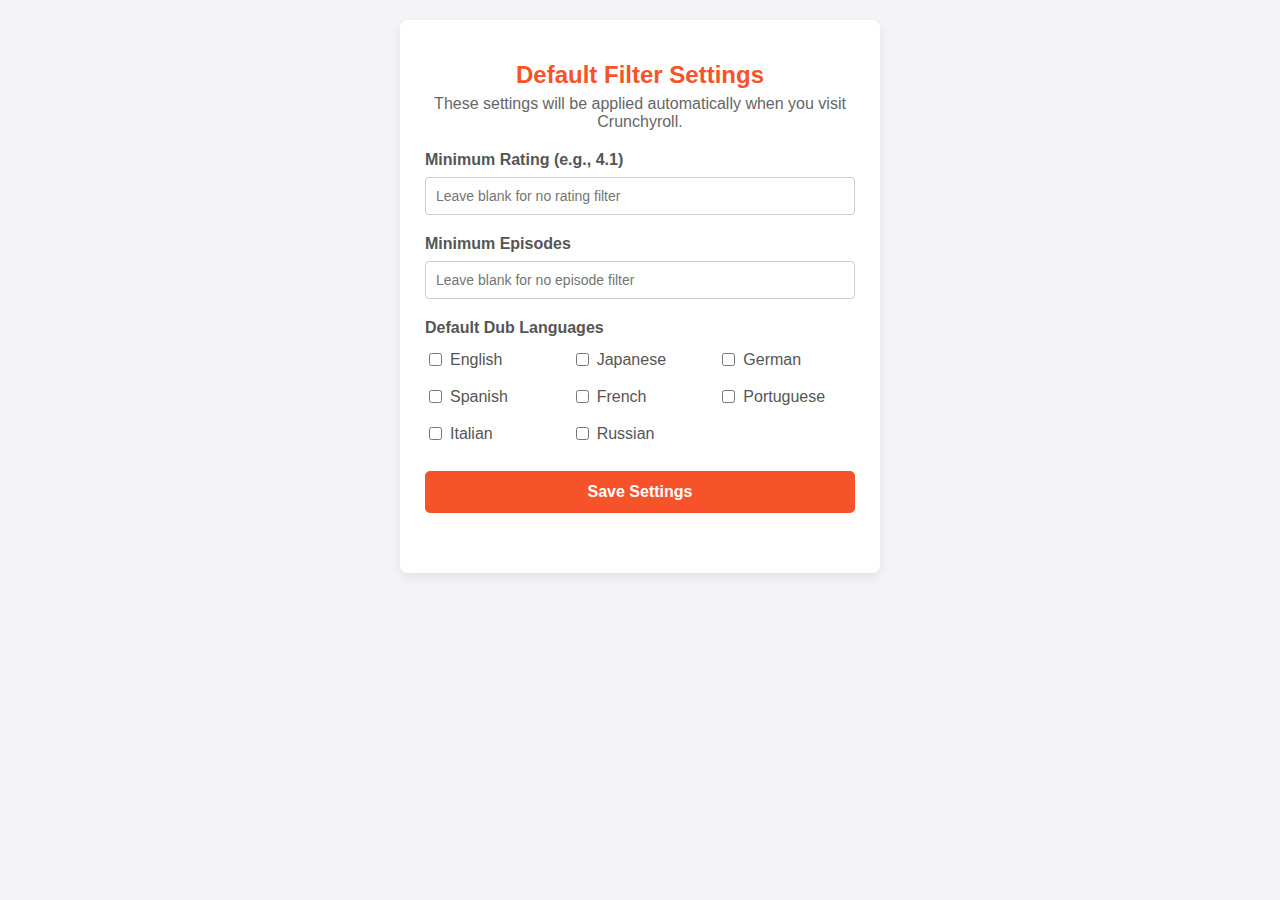
<file: src/options/index.html>
<!DOCTYPE html>
<html lang="en">

<head>
    <meta charset="UTF-8">
    <meta name="viewport" content="width=device-width, initial-scale=1.0">
    <title>Crunchyroll Filter Options</title>
    <link rel="stylesheet" href="styles.css">
</head>

<body>

    <div class="options-container">
        <h1>Default Filter Settings</h1>
        <p style="text-align: center; margin-top: -10px; margin-bottom: 20px; color: #666;">These settings will be
            applied automatically when you visit Crunchyroll.</p>

        <form id="options-form">

            <div class="form-group">
                <label for="rating">Minimum Rating (e.g., 4.1)</label>
                <input type="number" id="rating" name="rating" step="0.1" min="0" max="5"
                    placeholder="Leave blank for no rating filter">
            </div>

            <div class="form-group">
                <label for="episodes">Minimum Episodes</label>
                <input type="number" id="episodes" name="episodes" min="1"
                    placeholder="Leave blank for no episode filter">
            </div>

            <div class="form-group">
                <label>Default Dub Languages</label>
                <div id="dub-languages-container" class="language-group">
                    <!-- Checkboxes will be dynamically inserted here -->
                </div>
            </div>

            <button type="submit" id="save">Save Settings</button>
            <div id="status"></div>
        </form>
    </div>

    <script src="index.js"></script>
</body>

</html>
</file>
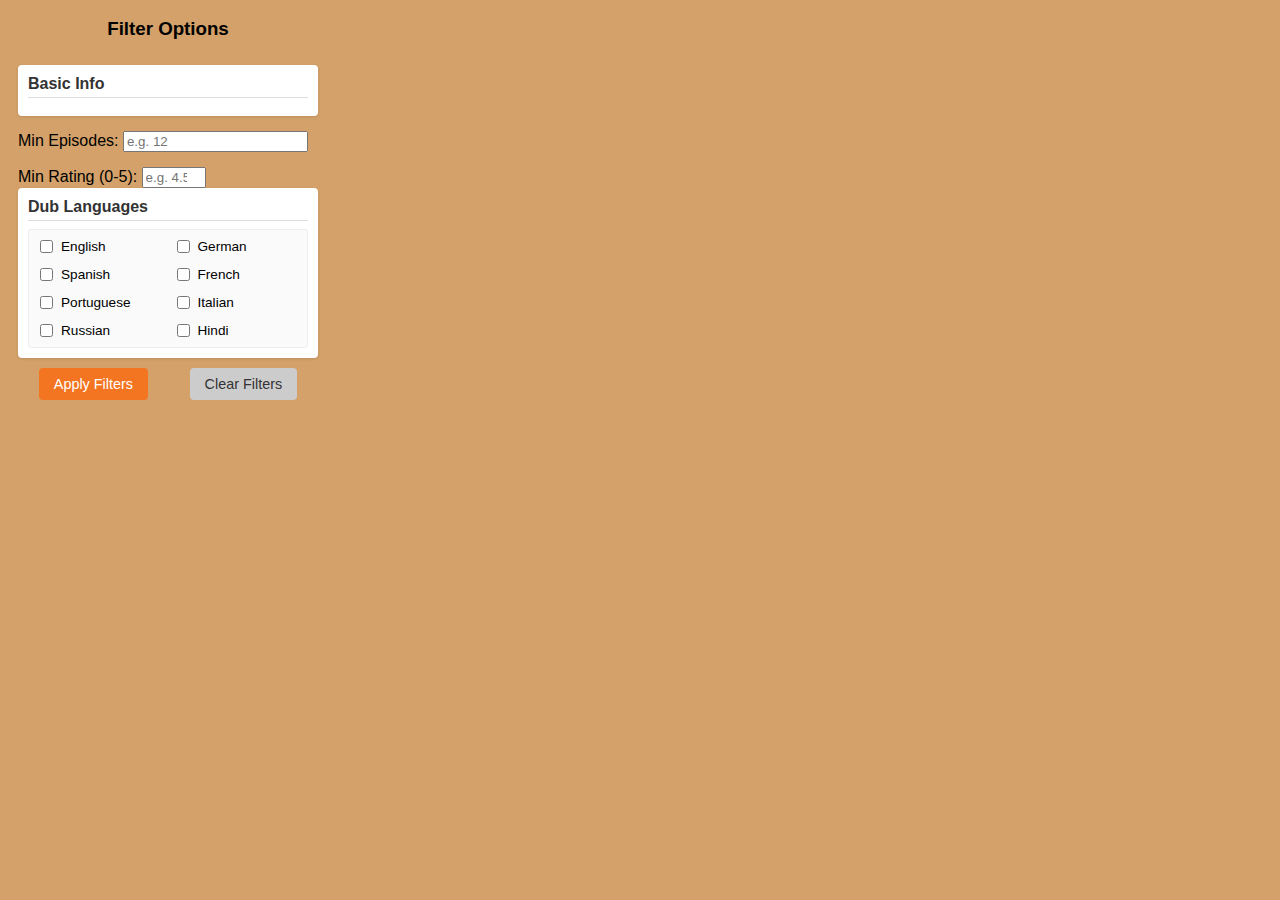
<file: src/popup/index.html>
<!DOCTYPE html>
<html>

<head>
    <title>Crunchyroll Filters</title>
    <link rel="stylesheet" href="style.css">
</head>

<body>
    <div class="container">
        <h3>Filter Options</h3>

        <div class="filter-group">
            <h4>Basic Info</h4>
        </div>
        <div class="form-group">
            <label for="episodes">Min Episodes:</label>
            <input type="number" id="episodes" name="episodes" min="1" placeholder="e.g. 12">
        </div>
        <div class="form-group">
            <label for="rating">Min Rating (0-5):</label>
            <input type="number" id="rating" name="rating" min="0" max="5" step="0.1" placeholder="e.g. 4.5">
        </div>
    </div>

    <div class="filter-group">
        <h4>Dub Languages</h4>
        <div class="checkbox-group" id="dubLanguages">
            <label><input type="checkbox" name="dubLang" value="English"> English</label>
            <label><input type="checkbox" name="dubLang" value="German"> German</label>
            <label><input type="checkbox" name="dubLang" value="Spanish"> Spanish</label>
            <label><input type="checkbox" name="dubLang" value="French"> French</label>
            <label><input type="checkbox" name="dubLang" value="Portuguese"> Portuguese</label>
            <label><input type="checkbox" name="dubLang" value="Italian"> Italian</label>
            <label><input type="checkbox" name="dubLang" value="Russian"> Russian</label>
            <label><input type="checkbox" name="dubLang" value="Hindi"> Hindi</label>
        </div>
    </div>

    <!-- Add similar sections for Subtitle Languages and Genres if desired -->
    <!--
        <div class="filter-group">
            <h4>Subtitle Languages</h4>
            <div class="checkbox-group" id="subLanguages">
                <label><input type="checkbox" name="subLang" value="English"> English</label>
                <label><input type="checkbox" name="subLang" value="German"> German</label>
                ...
            </div>
        </div>

        <div class="filter-group">
            <h4>Genres</h4>
            <div class="checkbox-group" id="genres">
                <label><input type="checkbox" name="genre" value="Action"> Action</label>
                <label><input type="checkbox" name="genre" value="Adventure"> Adventure</label>
                <label><input type="checkbox" name="genre" value="Comedy"> Comedy</label>
                <label><input type="checkbox" name="genre" value="Drama"> Drama</label>
                <label><input type="checkbox" name="genre" value="Fantasy"> Fantasy</label>
                <label><input type="checkbox" name="genre" value="Sci-Fi"> Sci-Fi</label>
                ...
            </div>
        </div>
        -->

    <div class="button-group">
        <button id="applyButton">Apply Filters</button>
        <button id="clearButton">Clear Filters</button>
    </div>

    <div id="statusMessage" class="status-message"></div>

    </div>
    <script src="popupindex.js"></script>
</body>

</html>
</file>
<file: src/options/styles.css>
body {
    font-family: -apple-system, BlinkMacSystemFont, 'Segoe UI', Roboto, Helvetica, Arial, sans-serif;
    background-color: #f4f4f8;
    color: #333;
    padding: 20px;
    width: 480px;
    margin: 0 auto;
}

h1 {
    color: #f7532a;
    text-align: center;
    font-size: 24px;
}

.options-container {
    background-color: #fff;
    padding: 25px;
    border-radius: 8px;
    box-shadow: 0 4px 12px rgba(0, 0, 0, 0.08);
}

.form-group {
    margin-bottom: 20px;
}

.form-group label {
    display: block;
    margin-bottom: 8px;
    font-weight: 600;
    color: #555;
}

input[type="number"],
select {
    width: 100%;
    padding: 10px;
    border: 1px solid #ccc;
    border-radius: 4px;
    box-sizing: border-box;
    /* Important */
    font-size: 14px;
}

.language-group {
    display: grid;
    grid-template-columns: repeat(auto-fill, minmax(120px, 1fr));
    gap: 10px;
    padding-top: 5px;
}

.language-group label {
    display: flex;
    align-items: center;
    font-weight: 500;
    cursor: pointer;
}

.language-group input {
    margin-right: 8px;
}

button {
    background-color: #f7532a;
    color: white;
    padding: 12px 20px;
    border: none;
    border-radius: 5px;
    cursor: pointer;
    font-size: 16px;
    font-weight: 600;
    width: 100%;
    transition: background-color 0.2s;
}

button:hover {
    background-color: #e04a25;
}

#status {
    margin-top: 15px;
    text-align: center;
    font-weight: 600;
    color: #2a9d8f;
    height: 20px;
    transition: opacity 0.3s;
}
</file>
<file: src/popup/style.css>
body {
    font-family: sans-serif;
    width: 300px;
    padding: 10px;
    background-color: #d3a169;
}

.container {
    display: flex;
    flex-direction: column;
    gap: 15px;
}

h3 {
    text-align: center;
    margin-top: 0;
    margin-bottom: 10px;
    color: #000000;
    /* Crunchyroll orange */
}

h4 {
    margin-top: 0;
    margin-bottom: 8px;
    border-bottom: 1px solid #ddd;
    padding-bottom: 4px;
    font-size: 1em;
    color: #333;
}

.filter-group {
    background-color: #fff;
    padding: 10px;
    border-radius: 4px;
    box-shadow: 0 1px 3px rgba(0, 0, 0, 0.1);
}

.form-row {
    display: flex;
    align-items: center;
    margin-bottom: 8px;
    gap: 8px;
}

.form-row label {
    flex-basis: 90px;
    flex-shrink: 0;
    font-size: 0.9em;
    text-align: right;
}

.form-row input[type="number"],
.form-row select {
    flex-grow: 1;
    padding: 5px;
    border: 1px solid #ccc;
    border-radius: 3px;
    font-size: 0.9em;
}


.form-row input#year {
    width: 60px;
    flex-grow: 0;
}


.checkbox-group {
    display: grid;
    grid-template-columns: repeat(auto-fit, minmax(100px, 1fr));
    gap: 5px;
    max-height: 150px;
    overflow-y: auto;
    padding: 5px;
    border: 1px solid #eee;
    border-radius: 3px;
    background-color: #fafafa;
}

.checkbox-group label {
    display: flex;
    align-items: center;
    gap: 5px;
    font-size: 0.85em;
    cursor: pointer;
    padding: 2px;
}

.checkbox-group input[type="checkbox"] {
    cursor: pointer;
}

.button-group {
    display: flex;
    justify-content: space-around;
    /* Space out buttons */
    margin-top: 10px;
}

button {
    padding: 8px 15px;
    border: none;
    border-radius: 4px;
    cursor: pointer;
    font-size: 0.9em;
    transition: background-color 0.2s ease;
}

#applyButton {
    background-color: #f47521;
    /* Crunchyroll orange */
    color: white;
}

#applyButton:hover {
    background-color: #e0600f;
}

#clearButton {
    background-color: #ccc;
    color: #333;
}

#clearButton:hover {
    background-color: #bbb;
}

.status-message {
    text-align: center;
    margin-top: 10px;
    font-size: 0.85em;
    color: #555;
    min-height: 1.2em;
    /* Reserve space */
}
</file>
